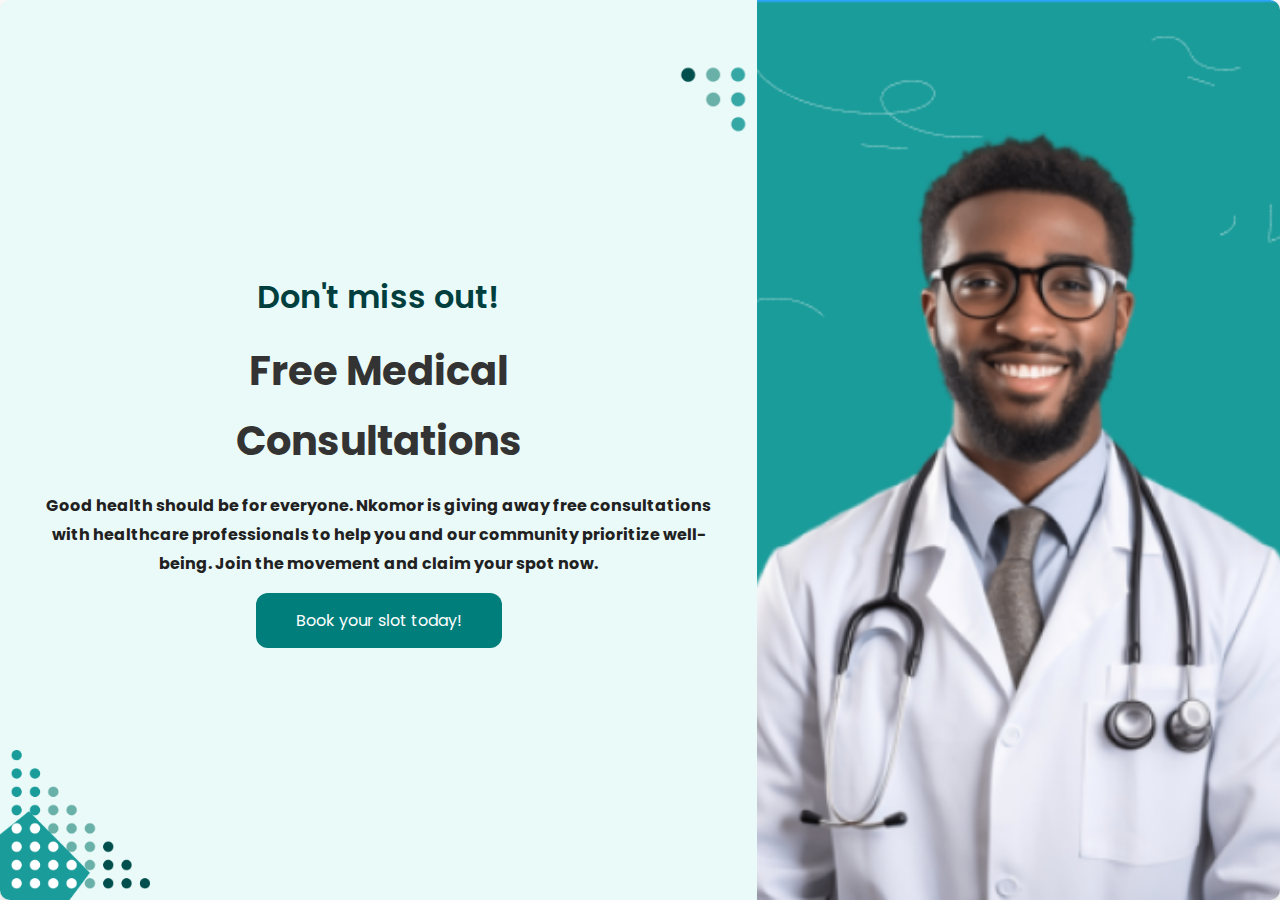
<file: index.html>
<!DOCTYPE html>
<html lang="en">
<head>
    <meta charset="UTF-8">
    <meta name="viewport" content="width=device-width, initial-scale=1.0">
    <title>Nkomor Flyer</title>
    <link rel="stylesheet" href="style.css">
    <link rel="preconnect" href="https://fonts.googleapis.com">
<link rel="preconnect" href="https://fonts.gstatic.com" crossorigin>
<link href="https://fonts.googleapis.com/css2?family=Poppins:ital,wght@0,100;0,200;0,300;0,400;0,500;0,600;0,700;0,800;0,900;1,100;1,200;1,300;1,400;1,500;1,600;1,700;1,800;1,900&display=swap" rel="stylesheet">
</head>
<body>
    <div class="flyer">
        <div class="dotted-image-top"></div>
        <div class="flyer-content">
            <h1>Don't miss out!</h1>
            <h2>Free Medical</h2>
            <h2>Consultations</h2>
            <p>Good health should be for everyone. Nkomor is giving away free consultations with healthcare professionals to help you and our community prioritize well-being. Join the movement and claim your spot now.</p>
            <button id="button" onclick="redirectToForm()">Book your slot today!</button>
        </div>
        <div class="flyer-image">
            <div class="image-above-circle"></div>
        <div class="dotted-image-right"></div>
        </div>
        <div class="dotted-image-bottom">
            
        </div>
    </div>
    <script src="app.js"></script>
</body>
</html>
</file>
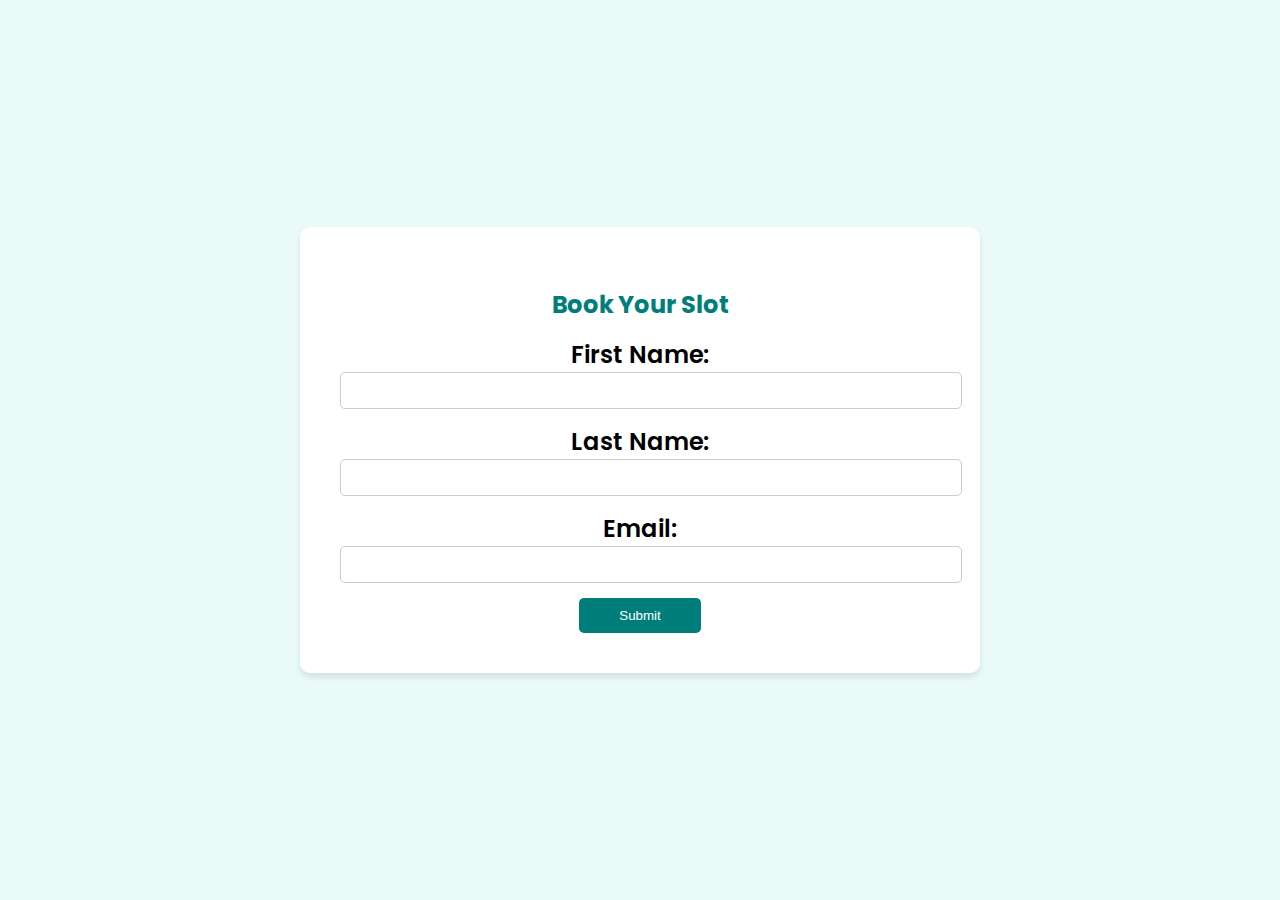
<file: form.html>
<!DOCTYPE html>
<html lang="en">
<head>
    <meta charset="UTF-8">
    <meta name="viewport" content="width=device-width, initial-scale=1.0">
    <title>Book Your Slot</title>
    <link rel="stylesheet" href="form.css">
    <link rel="preconnect" href="https://fonts.googleapis.com">
    <link rel="preconnect" href="https://fonts.gstatic.com" crossorigin>
    <link href="https://fonts.googleapis.com/css2?family=Poppins:wght@300;400;600;700&display=swap" rel="stylesheet">
</head>
<body>
    <div class="form-container">
        <h2>Book Your Slot</h2>
        <form id="booking-form">
            <label for="first-name">First Name:</label>
            <input type="text" id="first-name" name="first-name" required>
            
            <label for="last-name">Last Name:</label>
            <input type="text" id="last-name" name="last-name" required>
            
            <label for="email">Email:</label>
            <input type="email" id="email" name="email" required>
            
            <button type="submit">Submit</button>
        </form>
    </div>

    <script src="app.js"></script>
</body>
</html>
</file>
<file: style.css>
body {
    font-family: Arial, sans-serif;
    margin: 0;
    padding: 0;
    height: 100vh;
    display: flex;
    justify-content: center;
    align-items: center;
    background-color: #f9f9f9;
}

.flyer {
    display: flex;
    align-items: stretch; 
    background-color: #eafaf8;
    border-radius: 10px;
    box-shadow: 0 4px 6px rgba(0, 0, 0, 0.1);
    width: 100%;
    height: 100%; 
    overflow: hidden;
    position: relative;
}

.flyer-content {
    padding: 20px 30px; /* Adjusted for balanced spacing */
    flex: 2;
    display: flex;
    flex-direction: column;
    justify-content: center;
    align-items: center;
    text-align: center;
}

.flyer-content h1 {
    color: #003F3E;
    font-family: "Poppins";
    font-weight: 600;
    font-size: 2rem;
    margin-bottom: 15px;
}

.flyer-content h2 {
    color: #333;
    font-family: "Poppins";
    font-size: 2.5rem; 
    margin: 5px 0;
}

.flyer-content p {
    color: #212121;
    font-family: "Poppins";
    line-height: 1.8; 
    margin-bottom: 15px;
    font-weight: bold;
    padding: 0 15px; 
}

.flyer-content button {
    padding: 15px 40px;
    font-size: 1rem;
    font-family: "Poppins";
    color: white;
    background-color: #007E7C;
    border: none;
    border-radius: 12px;
    cursor: pointer;
    transition: background-color 0.3s;
}

.flyer-content button:hover {
    background-color: #005f5d;
}

.flyer-image {
    flex: 1.5;
    background: url('images/doctor.png') no-repeat center center;
    background-size: cover;
}

.dotted-image-top {
    position: absolute;
    top: 5%;          
    right: 40%;       
    width: 8vw;       
    height: 8vw;      
    background: url('images/Shape2.png') no-repeat;
    background-size: contain;
    z-index: 1;   
}

.dotted-image-bottom {
    position: absolute;
    bottom: 0px;
    width: 150px;
    height: 150px;
    background: url('images/Shape.png') no-repeat;
    background-size: contain;
}

@media (max-width: 900px) {
    .flyer {
        flex-direction: column;
        align-items: center;
        justify-content: center;
        height: 100%;
        padding: 0px;
        background-color: #007E7C;
        position: relative;
    }
    .flyer-content p{
        display:none;
    }

    .flyer-content h1{
        display:none;
    }

    /* .flyer-image {
        display: none;
    } */


    .dotted-image-top {
        top: 15px;
        left: 50%;
        transform: translateX(-50%);
        width: 120px;
        height: 60px;
        margin-bottom: 20px; 
        background: url('images/logo.png') no-repeat center center;
        background-size: contain;
    }

    .flyer-content h2 {
        font-size: 1.8rem;
        margin: 10px 0;
        color: white;
    }

    .flyer-content {
        padding: 10px;
        text-align: center;
    }

    .flyer-images {
        position: relative;
        display: flex;
        flex-direction: column;
        align-items: center;
    }

    .image-above-circle {
        
        position: absolute;
        bottom:0;
        left: 120px; 
        transform: translateX(-50%); 
        width: 280px; 
        height: 280px; 
        background: url('images/image1.png') no-repeat;
        background-size: contain;
        z-index: 2;
    }

    .dotted-image-bottom {
        bottom:0;
        left:0;
        width: 350px;
        height: 300px;
        background: url('images/circle.png') no-repeat;
        background-size: contain;
    }

    .dotted-image-right {
        
        position: absolute;
        bottom: 0px; 
        right: 0px;  
        width: 190px; 
        height: 190px; 
        background: url('images/Shape3.png') no-repeat;
        background-size: contain;
        z-index: 1;
    
    }

    .flyer-content button {
        font-size: 1rem;
        padding: 15px 40px;
        color: #007E7C;
        background-color: white;
        margin-top: 20px;
    }
}
</file>
<file: form.css>
body {
    display: flex;
    justify-content: center;
    align-items: center;
    min-height: 100vh;
    margin: 0;
    background-color: #eafaf8; 
}

.form-container {
    background-color: #ffffff;
    padding: 40px;
    border-radius: 10px;
    box-shadow: 0px 4px 6px rgba(0, 0, 0, 0.1);
    max-width: 600px; 
    width: 90%; 
    font-family: 'Poppins', sans-serif;
    display: flex;
    flex-direction: column;
    text-align: center; 
}

.form-container h2 {
    text-align: center;
    color: #007E7C;
    margin-bottom: 15px;
}

.form-container label {
    font-weight: 600;
    font-size:1.5rem;
    margin: 10px 0 5px;
    text-align: left; 
}

.form-container input {
    padding: 10px;
    margin-bottom: 15px;
    border: 1px solid #ccc;
    border-radius: 5px;
    width: 100%;
}

.form-container button {
    padding: 10px 40px;
    background-color: #007E7C;
    color: white;
    border: none;
    border-radius: 5px;
    cursor: pointer;
}

.form-container button:hover {
    background-color: #005c5a;
}

@media (max-width: 780px){
    .form-container {
        padding: 20px;
        width: 95%; 
    }

    .form-container label {
        font-size: 1.2rem; 
    }

    .form-container input {
        padding: 8px; 
    }

    .form-container button {
        padding: 8px 30px; 
    }
}
</file>
